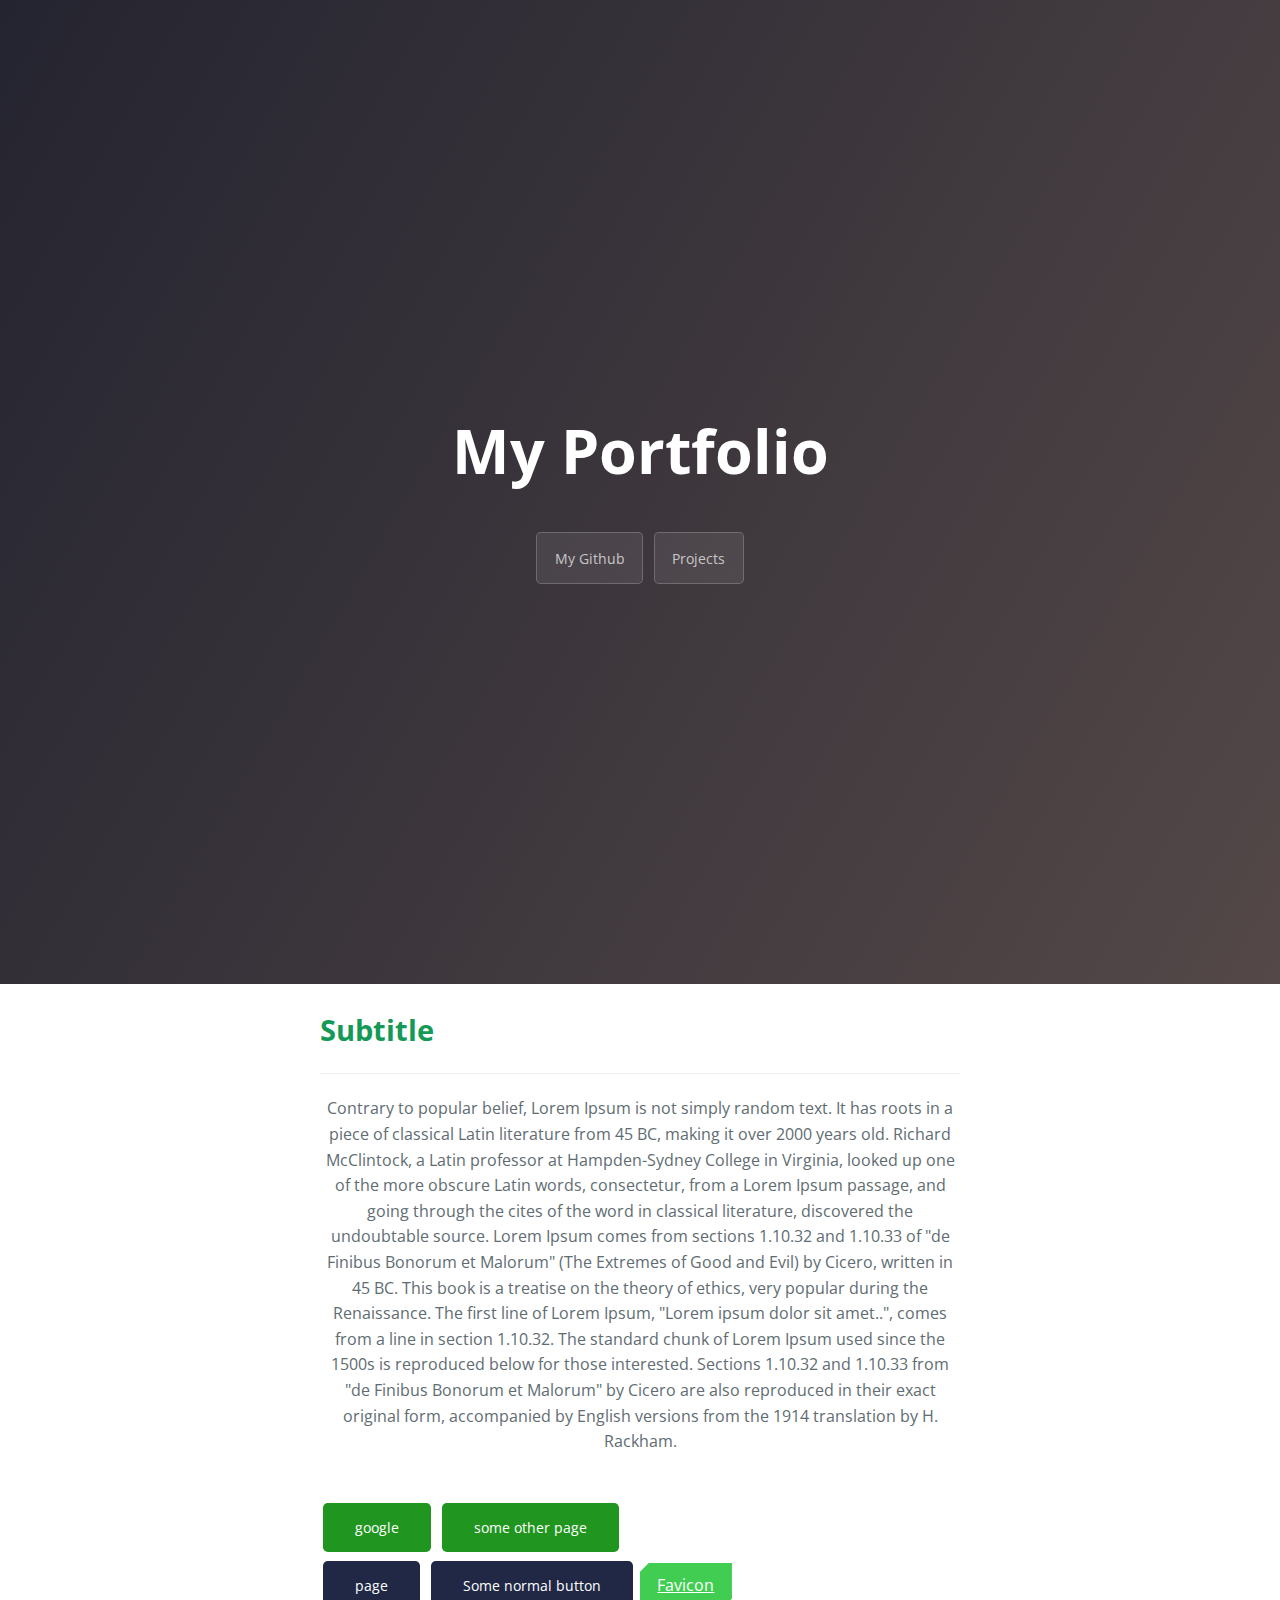
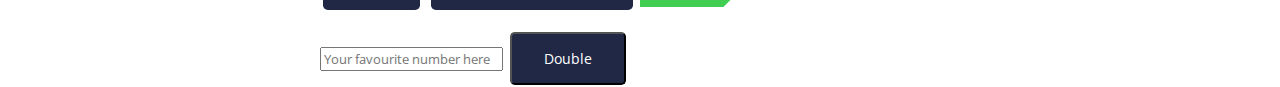
<file: index.html>
<!DOCTYPE html>

<!--Main HTML file for lae-laps content page-->

<html>
    <head>
        <script src="functions.js"></script>
        <link rel="stylesheet" href="styles.css">
        <link rel="shortcut icon" type="image/x-icon" href="images/favicon.ico">
        <link rel="stylesheet" href="https://fonts.googleapis.com/css?family=Quicksand">
        <link rel="stylesheet" href="https://fonts.googleapis.com/css?family=Open Sans">
    </head>
    <body>
        <header class="page-header" role="banner">
            <div>
                <h1>My Portfolio</h1>
            </div>
            <div>
                <a class="transparent-btn" href="https://github.com/moteroperez/">My Github</a>
                <a class="transparent-btn" onclick="text()">Projects</a>
            </div>
        </header>
        <main class="center">
            <h2>Subtitle</h2>
            <p class="paragraph">Contrary to popular belief, Lorem Ipsum is not simply random text. It has roots in a piece of classical Latin literature from 45 BC, making it over 2000 years old. Richard McClintock, a Latin professor at Hampden-Sydney College in Virginia, looked up one of the more obscure Latin words, consectetur, from a Lorem Ipsum passage, and going through the cites of the word in classical literature, discovered the undoubtable source. Lorem Ipsum comes from sections 1.10.32 and 1.10.33 of "de Finibus Bonorum et Malorum" (The Extremes of Good and Evil) by Cicero, written in 45 BC. This book is a treatise on the theory of ethics, very popular during the Renaissance. The first line of Lorem Ipsum, "Lorem ipsum dolor sit amet..", comes from a line in section 1.10.32. The standard chunk of Lorem Ipsum used since the 1500s is reproduced below for those interested. Sections 1.10.32 and 1.10.33 from "de Finibus Bonorum et Malorum" by Cicero are also reproduced in their exact original form, accompanied by English versions from the 1914 translation by H. Rackham.</p>
            <div class="box">
                <a class="highlight-btn" href="https://google.com">google</a>
                <a class="highlight-btn" href="https://google.com">some other page</a>
            </div>
            <div>
                <!--    <img src="images/terminals.png" alt="Desktop Image"> --->
            </div>
            <div class="box">
                <a class="normal-btn" href="pages/profile.html">page</a>
                <a class="normal-btn" href="https://apple.com">Some normal button</a>
                <a class="sided-btn" href="images/favicon.ico">Favicon</a>
                <br></br>
                <input type="text" id="fname" name="fname" maxlength="22" placeholder="Your favourite number here"></input>
                <button type="button" class="normal-btn" onclick="double()">Double</button>
                <span id="result"></span>
            </div>
        </main>
        <footer>
            <!-- <div class="glowing-circle"> </div>  -->
        </footer>
    </body>
</html>
</file>
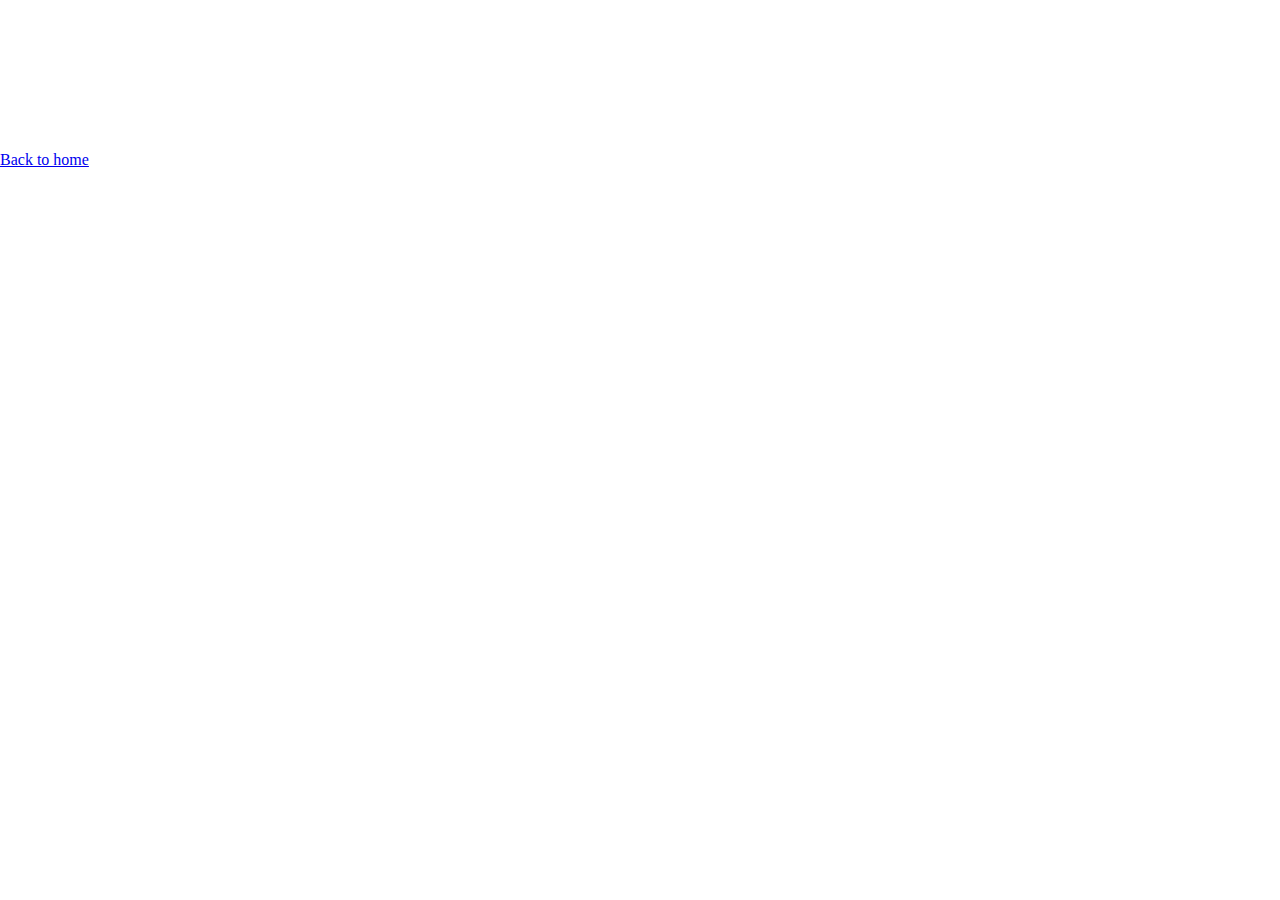
<file: pages/profile.html>
<!DOCTYPE html>
<html>
    <head>
        <link rel="stylesheet" href="../styles.css">
    </head>
    <body>
        <div class="centered">
            <h1>About me</h1>
        </div>
        <div>
            <a href="../index.html">Back to home</a>
        </div>
    </body>
</html>
</file>
<file: styles.css>
/* Global */

* {
    font-family: "Open Sans", light;
}

body {
    border: 0;
    margin: 0;
    padding: 0;
    overflow: none;
}

h1 {
    color: #fff;
    text-align: center;
    font-size: 3.6rem;
    line-height: 0.8;
    font-size: 3.8rem;
    line-height: normal;
}

h2 {
    text-align: left;
    text-decoration:none;
    font-size: 1.8rem;
    color: #159957;
}

.glowing-circle {
    position: absolute;
    top: 800px;
    left: -300px;
    width: 800px;
    height: 800px;
    border-radius: 50%;
    box-shadow:
    inset 0 0 50px #fff,      /* inner white */
    inset 20px 0 80px #f0f,   /* inner left magenta short */
    inset -20px 0 80px #0ff,  /* inner right cyan short */
    inset 20px 0 300px #f0f,  /* inner left magenta broad */
    inset -20px 0 300px #0ff, /* inner right cyan broad */
    0 0 50px #fff,            /* outer white */
    -10px 0 80px #f0f,        /* outer left magenta */
    10px 0 80px #0ff;         /* outer right cyan */
}

.page-header {
    /*background-image: linear-gradient(120deg, #155799, #159957); */
    /*background: linear-gradient(120deg,#5c258d ,#4389a2); */
    background-image: linear-gradient(120deg, #242430, #544848); 

    text-align: center;
    background-color: #159957;
    padding-top: 23rem;
    padding-right: 4rem;
    padding-bottom: 25rem;
    padding-left: 4rem;
}

.center {
    float: center;
    align-items: center;
    align-content: center;
    margin-left: auto;
    margin-right: auto;
    width: 50%;
    padding: 2px;
}

.box {
    padding-top: 0.6rem;
    paddin-bottom: 0.6rem;
}

.paragraph {
    color: #606c71;
    text-align: center;
    padding-top: 1.4rem;
    padding-bottom: 1.4rem;
    /*margin-top: 2rem;*/
    line-height: 1.6;
    border-top: solid 1px #eff0f1;
}

.footer {
    background: #0C4B33;
}

/* Buttons */

.sided-btn {
    color: white;
    background-color: #41cd52;
    padding: 0.7rem 1.1rem;
    clip-path: polygon(9px 0%,100% 0%,100% calc(100% - 9px),calc(100% - 9px) 100%,0% 100%,0% 9px,9px 0%);
    transition-duration: 0.3s;
    -webkit-transition-duration: 0.3s;
}

.sided-btn:hover {
    box-shadow: 0 8px 16px 0 rgba(0,0,0,0.2), 0 6px 20px 0 rgba(0,0,0,0.19);
    background-color: #36a832;
    padding: 0.6rem 1.0rem;
    overflow: visible;
}

.transparent-btn {
    border-color:rgba(255,255,255,.2);
    border-style:solid;
    border-width:1px;
    border-radius: .3rem;
    display: inline-block;
    box-sizing: border-box;
    color:rgba(255,255,255,.7);
    background-color:rgba(255,255,255,.08);
    padding: 0.7rem 1.1rem;
    margin-left: 0.2rem;
    margin-right: 0.2rem;
    line-height: 1.9;
    text-align: center;
    text-decoration: none;
    font-size: 0.9rem;
    transition-duration: 0.3s;
    transition:color .2s,background-color .2s,border-color .2s
    -webkit-transition-duration: 0.3s;
}

.transparent-btn:hover {
    box-shadow: 0 8px 16px 0 rgba(0,0,0,0.2), 0 6px 20px 0 rgba(0,0,0,0.19);
    color:rgba(255,255,255,.8);
    background-color:rgba(255,255,255,.2);
    text-decoration:none;
    border-color:rgba(255,255,255,.3)
}

.highlight-btn {
    border-radius: .3rem;
    color: white; /* Text color */
    background-color: #209620;
    padding: 15px 32px;
    margin-left: 0.2rem;
    margin-right: 0.2rem;
    text-align: center;
    text-decoration: none;
    display: inline-block;
    font-size: 0.9rem;
    transition-duration: 0.3s;
    -webkit-transition-duration: 0.3s; /* browsers using webkit - safari, min, surf... */
}

.highlight-btn:hover {
    box-shadow: 0 8px 16px 0 rgba(0,0,0,0.2), 0 6px 20px 0 rgba(0,0,0,0.19);
    border-radius: .3rem;
    background-color: #4CAF50;
    color: white; /* Text color */
    padding: 15px 32px;
    text-align: center;
    text-decoration: none;
    display: inline-block;
    font-size: 0.9rem;
}

.normal-btn {
    border-radius: .3rem;
    color: white; /* Text color */
    background-color: #202846;
    padding: 15px 32px;
    margin-left: 0.2rem;
    margin-right: 0.2rem;
    text-align: center;
    text-decoration: none;
    display: inline-block;
    font-size: 0.9rem;
    transition-duration: 0.3s;
    -webkit-transition-duration: 0.3s; /* browsers using webkit - safari, min, surf... */
}

.normal-btn:hover {
    box-shadow: 0 8px 16px 0 rgba(0,0,0,0.2), 0 6px 20px 0 rgba(0,0,0,0.19);
    border-radius: .3rem;
    background-color: #000240;
    color: white; /* Text color */
    padding: 15px 32px;
    text-align: center;
    text-decoration: none;
    display: inline-block;
    font-size: 0.9rem;
}
</file>
